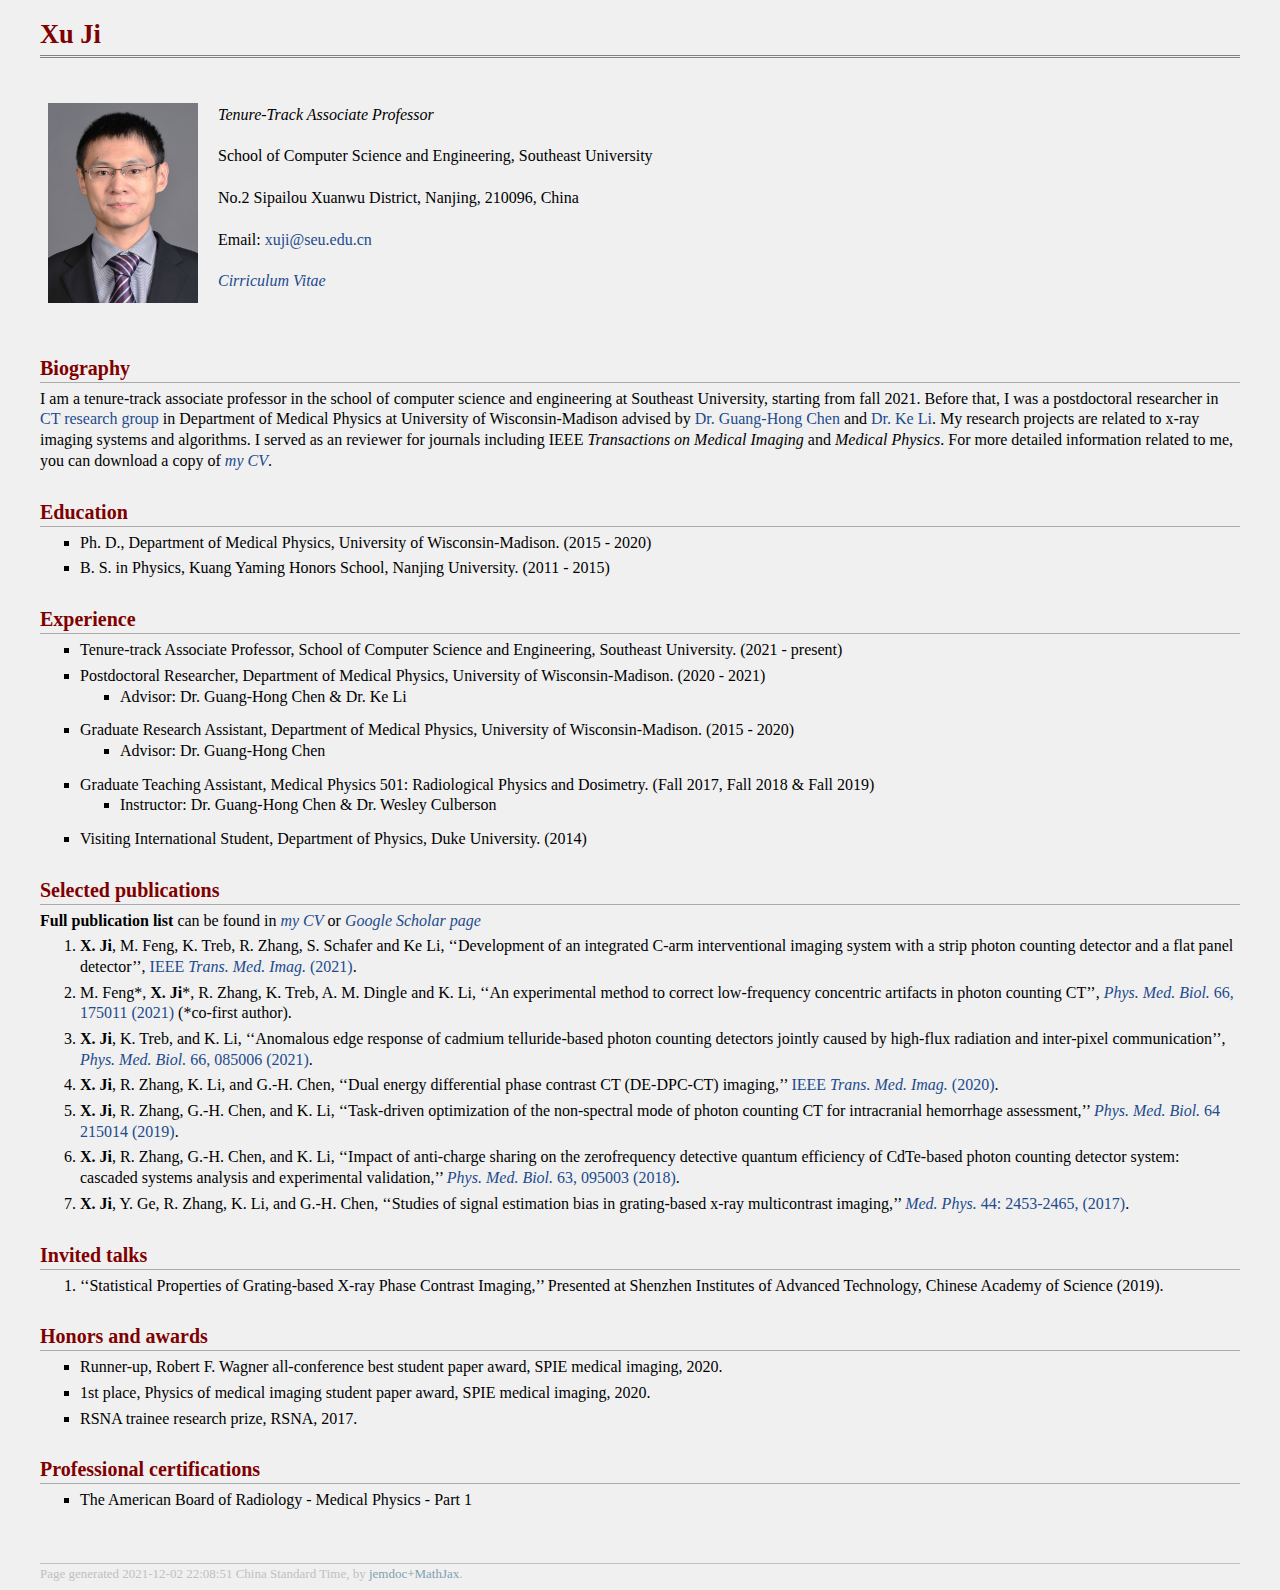
<file: index.html>
<!DOCTYPE html PUBLIC "-//W3C//DTD XHTML 1.1//EN"
  "http://www.w3.org/TR/xhtml11/DTD/xhtml11.dtd">
<html xmlns="http://www.w3.org/1999/xhtml" xml:lang="en">
<head>
<meta name="generator" content="jemdoc, see http://jemdoc.jaboc.net/" />
<meta http-equiv="Content-Type" content="text/html;charset=utf-8" />
<link rel="stylesheet" href="jemdoc.css" type="text/css" />
<title>Xu Ji</title>
</head>
<body>
<div id="layout-content">
<div id="toptitle">
<h1>Xu Ji</h1>
<div id="subtitle"></div>
</div>
<table class="imgtable"><tr><td>
<a href="photo.jpg"><img src="photo.jpg" alt="alt text" width="150 px" /></a>&nbsp;</td>
<td align="left"><p><br /><i>Tenure-Track Associate Professor</i><br /><br />
School of Computer Science and Engineering, Southeast University<br /><br />
No.2 Sipailou Xuanwu District, Nanjing, 210096, China<br /><br />
Email: <a href="mailto:xuji@seu.edu.cn" target=&ldquo;blank&rdquo;>xuji@seu.edu.cn</a><br /><br />
<a href="CV/CV.pdf" target=&ldquo;blank&rdquo;><i>Cirriculum Vitae</i></a><br /><br />
</p>
</td></tr></table>
<h2>Biography</h2>
<p>I am a tenure-track associate professor in the school of computer science and engineering at Southeast University, starting from fall 2021. Before that, I was a postdoctoral researcher in <a href="https://www.medphysics.wisc.edu/wp/research/ct/" target=&ldquo;blank&rdquo;>CT research group</a> in Department of Medical Physics at University of Wisconsin-Madison advised by <a href="https://www.medphysics.wisc.edu/wp/blog/staff/chen-guanghong/" target=&ldquo;blank&rdquo;>Dr. Guang-Hong Chen</a> and <a href="https://www.medphysics.wisc.edu/blog/staff/li-ke/" target=&ldquo;blank&rdquo;>Dr. Ke Li</a>. My research projects are related to x-ray imaging systems and algorithms. I served as an reviewer for journals including IEEE <i>Transactions on Medical Imaging</i> and <i>Medical Physics</i>. For more detailed information related to me, you can download a copy of <a href="CV/CV.pdf" target=&ldquo;blank&rdquo;><i>my CV</i></a>. 
</p>
<h2>Education</h2>
<ul>
<li><p>Ph. D., Department of Medical Physics, University of Wisconsin-Madison. (2015 - 2020)</p>
</li>
<li><p>B. S. in Physics, Kuang Yaming Honors School, Nanjing University. (2011 - 2015)

</p>
</li>
</ul>
<h2>Experience</h2>
<ul>
<li><p>Tenure-track Associate Professor, School of Computer Science and Engineering, Southeast University. (2021 - present)</p>
</li>
<li><p>Postdoctoral Researcher, Department of Medical Physics, University of Wisconsin-Madison. (2020 - 2021)</p>
<ul>
<li><p>Advisor: Dr. Guang-Hong Chen &amp; Dr. Ke Li</p>
</li></ul>
</li>
<li><p>Graduate Research Assistant, Department of Medical Physics, University of Wisconsin-Madison. (2015 - 2020)</p>
<ul>
<li><p>Advisor: Dr. Guang-Hong Chen</p>
</li></ul>
</li>
<li><p>Graduate Teaching Assistant, Medical Physics 501: Radiological Physics and Dosimetry. (Fall 2017, Fall 2018 &amp; Fall 2019)</p>
<ul>
<li><p>Instructor: Dr. Guang-Hong Chen &amp; Dr. Wesley Culberson</p>
</li></ul>
</li>
<li><p>Visiting International Student, Department of Physics, Duke University. (2014)
</p>
</li>
</ul>
<h2>Selected publications </h2>
<p><b>Full publication list</b> can be found in <a href="CV/CV.pdf" target=&ldquo;blank&rdquo;><i>my CV</i></a> or <a href="https://scholar.google.com/citations?user=b-S9VEMAAAAJ&amp;hl=en" target=&ldquo;blank&rdquo;><i>Google Scholar page</i></a></p>
<ol>
<li><p><b>X. Ji</b>, M. Feng, K. Treb, R. Zhang, S. Schafer and Ke Li, &lsquo;&lsquo;Development of an integrated C-arm interventional imaging system with a strip photon counting detector and a flat panel detector&rsquo;&rsquo;, <a href="https://ieeexplore.ieee.org/abstract/document/9475959" target=&ldquo;blank&rdquo;>IEEE <i>Trans. Med. Imag.</i> (2021)</a>.</p>
</li>
<li><p>M. Feng*, <b>X. Ji</b>*, R. Zhang, K. Treb, A. M. Dingle and K. Li, &lsquo;&lsquo;An experimental method to correct low-frequency concentric artifacts in photon counting CT&rsquo;&rsquo;, <a href="https://iopscience.iop.org/article/10.1088/1361-6560/ac1833/meta" target=&ldquo;blank&rdquo;><i>Phys. Med. Biol.</i> 66, 175011 (2021)</a> (*co-first author). </p>
</li>
<li><p><b>X. Ji</b>, K. Treb, and K. Li, &lsquo;&lsquo;Anomalous edge response of cadmium telluride-based photon counting detectors jointly caused by high-flux radiation and inter-pixel communication&rsquo;&rsquo;, <a href="https://iopscience.iop.org/article/10.1088/1361-6560/abf1fe/meta" target=&ldquo;blank&rdquo;><i>Phys. Med. Biol.</i> 66, 085006 (2021)</a>.</p>
</li>
<li><p><b>X. Ji</b>, R. Zhang, K. Li, and G.-H. Chen, &lsquo;&lsquo;Dual energy differential phase contrast CT (DE-DPC-CT) imaging,&rsquo;&rsquo; <a href="https://ieeexplore.ieee.org/document/9078041" target=&ldquo;blank&rdquo;>IEEE <i>Trans. Med. Imag.</i> (2020)</a>.</p>
</li>
<li><p><b>X. Ji</b>, R. Zhang, G.-H. Chen, and K. Li, &lsquo;&lsquo;Task-driven optimization of the non-spectral mode of photon counting CT for intracranial hemorrhage assessment,&rsquo;&rsquo; <a href="https://iopscience.iop.org/article/10.1088/1361-6560/ab43a6" target=&ldquo;blank&rdquo;><i>Phys. Med. Biol.</i> 64 215014 (2019)</a>.</p>
</li>
<li><p><b>X. Ji</b>, R. Zhang, G.-H. Chen, and K. Li, &lsquo;&lsquo;Impact of anti-charge sharing on the zerofrequency detective quantum efficiency of CdTe-based photon counting detector system: cascaded systems analysis and experimental validation,&rsquo;&rsquo; <a href="http://stacks.iop.org/0031-9155/63/i=9/a=095003" target=&ldquo;blank&rdquo;><i>Phys. Med. Biol.</i> 63, 095003 (2018)</a>.</p>
</li>
<li><p><b>X. Ji</b>, Y. Ge, R. Zhang, K. Li, and G.-H. Chen, &lsquo;&lsquo;Studies of signal estimation bias in grating-based x-ray multicontrast imaging,&rsquo;&rsquo; <a href="https://aapm.onlinelibrary.wiley.com/doi/abs/10.1002/mp.12235" target=&ldquo;blank&rdquo;><i>Med. Phys.</i> 44: 2453-2465, (2017)</a>. 
</p>
</li>
</ol>
<h2>Invited talks</h2>
<ol>
<li><p>&lsquo;&lsquo;Statistical Properties of Grating-based X-ray Phase Contrast Imaging,&rsquo;&rsquo; Presented at Shenzhen Institutes of Advanced Technology, Chinese Academy of Science (2019). 
</p>
</li>
</ol>
<h2>Honors and awards</h2>
<ul>
<li><p>Runner-up, Robert F. Wagner all-conference best student paper award, SPIE medical imaging, 2020.</p>
</li>
<li><p>1st place, Physics of medical imaging student paper award, SPIE medical imaging, 2020.</p>
</li>
<li><p>RSNA trainee research prize, RSNA, 2017.
</p>
</li>
</ul>
<h2>Professional certifications</h2>
<ul>
<li><p>The American Board of Radiology - Medical Physics - Part 1

</p>
</li>
</ul>
<div id="footer">
<div id="footer-text">
Page generated 2021-12-02 22:08:51 China Standard Time, by <a href="https://github.com/wsshin/jemdoc_mathjax" target="blank">jemdoc+MathJax</a>.
</div>
</div>
</div>
</body>
</html>
</file>
<file: jemdoc.css>
/* Default css file for jemdoc. */

table#tlayout {
    border: none;
    border-collapse: separate;
    background: white;
}

body {
	background: #f0f0f0;
	font-family: Georgia, serif;
	padding-bottom: 8px;
	margin: 0;
}

#layout-menu {
	background: #dddddd; //#f6f6f6;
	border: 1px solid #dddddd;
	padding-top: 0.5em;
	padding-left: 30px;
	padding-right: 80px;
	font-size: 1.0em;
	width: auto;
	white-space: nowrap;
    text-align: left;
    vertical-align: top;
}

#layout-menu td {
	background: #f4f4f4;
    vertical-align: top;
}

#layout-content {
	padding-top: 0.5em;
	max-width: 1200px;
    border: none;
    background: #f0f0f0;
    text-align: left;
    vertical-align: top;
	margin-left: auto;
	margin-right: auto;
}

#layout-menu a {
	line-height: 1.5em;
	margin-left: 0.5em;
}

tt {
    background: #ffffdd;
}

pre, tt {
	font-size: 90%;
	font-family: monaco, monospace;
}

a, a > tt {
	color: #224b8d;
	text-decoration: none;
}

a:hover {
	border-bottom: 1px gray dotted;
}

#layout-menu a.current:link, #layout-menu a.current:visited {
	color: #022b6d;
	border-bottom: 1px gray solid;
}
#layout-menu a:link, #layout-menu a:visited, #layout-menu a:hover {
	color: #527bbd;
	text-decoration: none;
}
#layout-menu a:hover {
	text-decoration: none;
}

div.menu-category {
	border-bottom: 1px solid gray;
	margin-top: 0.8em;
	padding-top: 0.2em;
	padding-bottom: 0.1em;
	font-weight: bold;
}

div.menu-item {
	padding-left: 16px;
	text-indent: -16px;
}

div#toptitle {
	padding-bottom: 0.2em;
	margin-bottom: 1.5em;
	border-bottom: 3px double gray;
}

/* Reduce space if we begin the page with a title. */
div#toptitle + h2, div#toptitle + h3 {
	margin-top: -0.7em;
}

div#subtitle {
	margin-top: 0.0em;
	margin-bottom: 0.0em;
	padding-top: 0em;
	padding-bottom: 0.1em;
}

em {
	font-style: italic;
}

strong {
	font-weight: bold;
}


h1, h2, h3 {
	color: #800000; //#527bbd;
	margin-top: 0.7em;
	margin-bottom: 0.3em;
	padding-bottom: 0.2em;
	line-height: 1.0;
	padding-top: 0.5em;
	border-bottom: 1px solid #aaaaaa;
}

h1 {
	font-size: 165%;
}

h2 {
	padding-top: 0.8em;
	font-size: 125%;
}

h2 + h3 {
    padding-top: 0.2em;
}

h3 {
	font-size: 110%;
	border-bottom: none;
}

p {
	background: #fffffff;
	margin-top: 0.0em;
	margin-bottom: 0.8em;
	padding: 0;
	line-height: 1.3;
}

pre {
	padding: 0;
	margin: 0;
}

div#footer {
	font-size: small;
	border-top: 1px solid #c0c0c0;
	padding-top: 0.1em;
	margin-top: 4.0em;
	color: #c0c0c0;
}

div#footer a {
	color: #80a0b0;
}

div#footer-text {
	float: left;
	padding-bottom: 8px;
}

ul, ol, dl {
	margin-top: 0.2em;
	padding-top: 0;
	margin-bottom: 0.8em;
}

dt {
	margin-top: 0.5em;
	margin-bottom: 0;
}

dl {
	margin-left: 20px;
}

dd {
	color: #222222;
}

dd > *:first-child {
	margin-top: 0;
}

ul {
	list-style-position: outside;
	list-style-type: square;
}

p + ul, p + ol {
	margin-top: -0.5em;
}

li ul, li ol {
	margin-top: -0.3em;
}

ol {
	list-style-position: outside;
	list-style-type: decimal;
}

li p, dd p {
	margin-bottom: 0.3em;
}


ol ol {
	list-style-type: lower-alpha;
}

ol ol ol {
	list-style-type: lower-roman;
}


p + div.codeblock {
	margin-top: -0.6em;
}

div.codeblock, div.infoblock {
	margin-right: 0%;
	margin-top: 1.2em;
	margin-bottom: 1.3em;
}

div.blocktitle {
	font-weight: bold;
	color: #cd7b62;
	margin-top: 1.2em;
	margin-bottom: 0.1em;
}

div.blockcontent {
	border: 1px solid silver;
	padding: 0.3em 0.5em;
}

div.infoblock > div.blockcontent {
	background: #ffffee;
}

div.blockcontent p + ul, div.blockcontent p + ol {
	margin-top: 0.4em;
}

div.infoblock p {
	margin-bottom: 0em;
}

div.infoblock li p, div.infoblock dd p {
	margin-bottom: 0.5em;
}

div.infoblock p + p {
	margin-top: 0.8em;
}

div.codeblock > div.blockcontent {
	background: #f6f6f6;
}

span.pycommand {
	color: #000070;
}

span.statement {
	color: #008800;
}
span.builtin {
	color: #000088;
}
span.special {
	color: #990000;
}
span.operator {
	color: #880000;
}
span.error {
	color: #aa0000;
}
span.comment, span.comment > *, span.string, span.string > * {
	color: #606060;
}

@media print {
	#layout-menu { display: none; }
}

#fwtitle {
	margin: 2px;
}

#fwtitle #toptitle {
	padding-left: 0.5em;
	margin-bottom: 0.5em;
}

#layout-content h1:first-child, #layout-content h2:first-child, #layout-content h3:first-child {
	margin-top: -0.7em;
}

div#toptitle h1, #layout-content div#toptitle h1 {
	margin-bottom: 0.0em;
	padding-bottom: 0.1em;
	padding-top: 0;
	margin-top: 0.5em;
	border-bottom: none;
}

img.eq {
	padding: 0;
	padding-left: 0.1em;
	padding-right: 0.1em;
	margin: 0;
}

img.eqwl {
	padding-left: 2em;
	padding-top: 0.6em;
	padding-bottom: 0.2em;
	margin: 0;
}

table {
    border: 2px solid black;
    border-collapse: collapse;
}

td {
    padding: 2px;
    padding-left: 0.5em;
    padding-right: 0.5em;
    text-align: center;
    border: 1px solid gray;
}

table + table {
    margin-top: 1em;
}

tr.heading {
    font-weight: bold;
    border-bottom: 2px solid black;
}

img {
    border: none;
}

table.imgtable, table.imgtable td {
    border: none;
    text-align: left;
}
</file>
